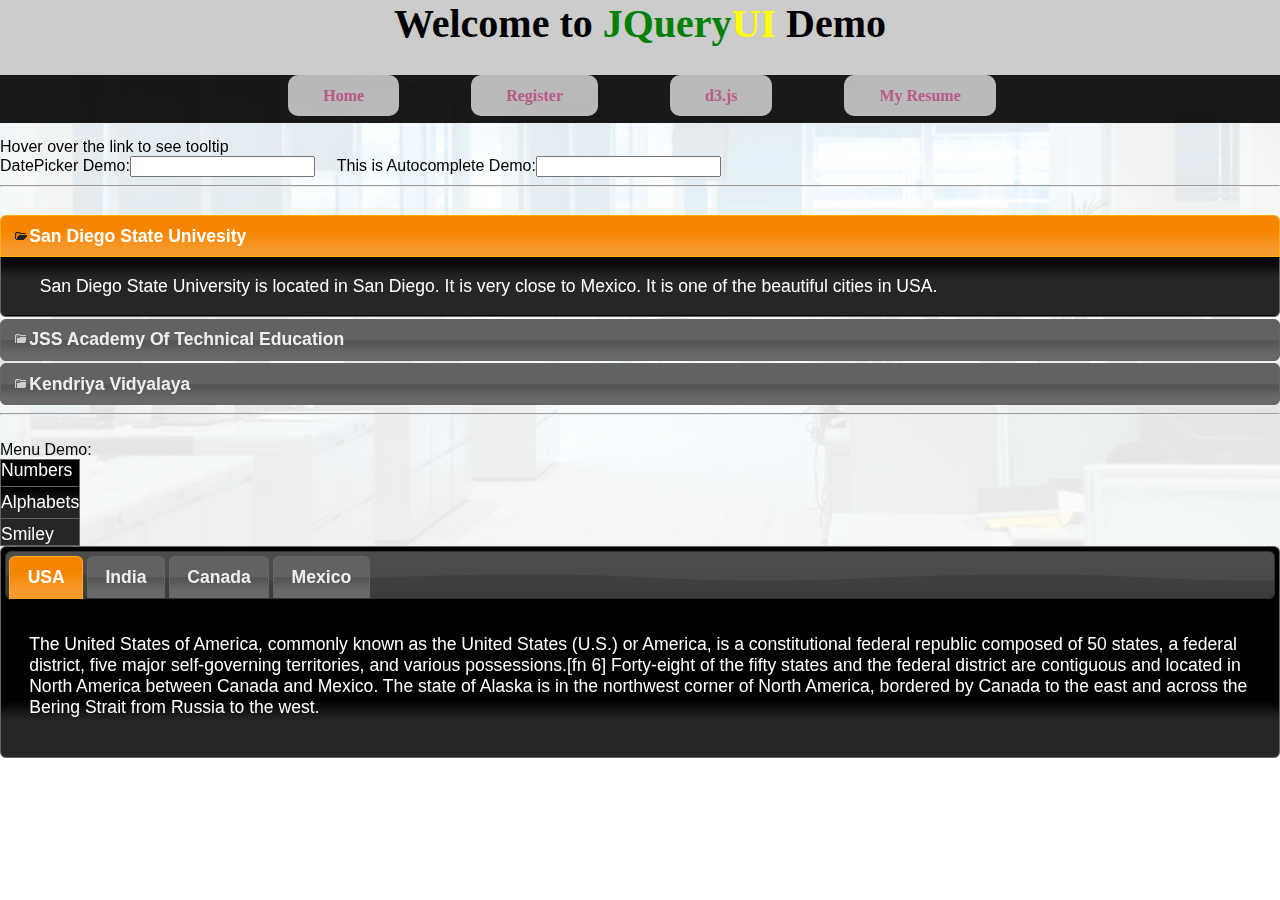
<file: index.html>
<!DOCTYPE html>
<html>

<head>
<title>Sushanth's Website</title>
<link rel="stylesheet" type="text/css" href="p1.css">
<script src="https://ajax.googleapis.com/ajax/libs/jquery/3.1.0/jquery.min.js"></script> 

<script type = "text/javascript" src = "jquery-ui/jquery-ui.js"></script> 
<script type = "text/javascript" src = "p1.js"></script> 


<link rel="stylesheet" type="text/css" href="jquery-ui/jquery-ui.css">
<link rel="stylesheet" type="text/css" href="jquery-ui/jquery-ui.structure.css">
<link rel="stylesheet" type="text/css" href="jquery-ui/jquery-ui.theme.css">


</head>

  
<body>
        <div id="container">

              <div class="header">
				<h1><span style="color:#000">Welcome to </span>JQuery<Span class="direct">UI</span><span style="color:#000"> Demo</span></h1>
      
              </div>
			  <img src="background.jpg">
           
    
              <div id="nav"> 
			  <div id="menu">
			  <table>
			  <th>
			  <td><a href ="index.html" class= "mainmenu" title = "JqueryUI Demo">Home</a></td>
			  <td><a href ="apply.html" class= "mainmenu" title = "Registration form">Register</a></td>
			  <td><a href ="d3.html" class= "mainmenu" title = "d3 Demo">d3.js</a></td>
			  <td><a href ="sushanth.html" class= "mainmenu" title = "Developer of this page">My&nbspResume</a></td>
			 
			  </th>
			  </table>
			  </div>
       
           
              </div>          
        

            
              <div class="main">
		
			 
			  <br>
			  Hover over the link to see tooltip<br>
			  DatePicker Demo:<input type="text" id="pickdate">	&nbsp &nbsp
			  This is Autocomplete Demo:<input type="text" id="auto">	
			<hr>			  
			<br>
				
			 <div id="panels">
			<h2>San Diego State Univesity</h2>
 
			<div>
			San Diego State University is located in San Diego. It is very close to Mexico.
			It is one of the beautiful cities in USA.
			</div>
       
			<h2>JSS Academy Of Technical Education</h2>
 
			<div>	
			Undergraduation College present in Bangalore Affiliated to VTU and is top university in 
			Karnataka.
			</div>
 
			<h2>Kendriya Vidyalaya</h2>
 
			<div>
			Pre University School located all over India and it is well known for its central board of Secondary Education system. 
			</div>
			</div>	
			<hr>
			<br>
			Menu Demo:<br>
				<div id="vermen">
			
			 <ul id="verticalMenu">
                <li>Numbers
                  <ul>
                    <li><a href="">1</a></li>
                    <li><a href="">2</a></li>
                    <li><a href="">3</a></li>
                  </ul>
                 </li>
                 <li>-</li>
                 <li>Alphabets
                  <ul>
                    <li><a href="">A</a></li>
                    <li><a href="">B</a></li>
                    <li><a href="">C</a></li>
                  </ul>
                 </li>
				 <li>-</li>
                 <li>Smiley
                  <ul>
                    <li><a href="">:)</a></li>
                    <li><a href="">:(</a></li>
                    <li><a href="">:\</a></li>
                  </ul>
                 </li>
                  </ul>
				  </div>
				  
				  <div id = "tabcontainer">
         <ul>
            <li><a href = "#usa">USA</a></li>
            <li><a href = "#india">India</a></li>
            <li><a href = "#canada">Canada</a></li>
            <li><a href = "#mexico">Mexico</a></li>
         </ul>
           
         <div id = "usa">
            <p>The United States of America, commonly known as the United States (U.S.)
			or America, is a constitutional federal republic composed of 50 states, a federal district, five major self-governing territories, and various possessions.[fn 6] Forty-eight of the fifty states and the federal district are contiguous and located in North America between Canada and Mexico. The state of Alaska is in
			the northwest corner of North America, bordered by Canada to the east and across the Bering Strait 
			from Russia to the west. </p>
         </div>
           
         <div id = "india">
            <p>India, officially the Republic of India,[e] is a country in South Asia.
			It is the seventh-largest country by area, the second-most populous country (with over 1.2 billion people), and the most populous democracy in the world. It is bounded by the Indian Ocean on the south, the Arabian Sea on the southwest, and the Bay of Bengal on the southeast. It shares land borders with Pakistan to the west;[f] China, Nepal, 
			and Bhutan to the northeast; and Myanmar (Burma) and Bangladesh to the east. </p>
         </div>
           
         <div id = "canada">
            <p> Canada is a country in the northern part of North America.
			Its ten provinces and three territories extend from the Atlantic to the Pacific and northward into 
			the Arctic Ocean, covering 9.98 million square kilometres (3.85 million square miles), making it the world's 
			second-largest country by total area and the fourth-largest country by land area. Canada's border with the United States 
			is the world's longest binational land border. The majority of the country has a cold or severely cold winter climate, but southerly areas are warm in summer. Canada is sparsely populated, the majority of its land territory being dominated by forest and tundra and the Rocky Mountains.. </p>
         </div>
         
          <div id = "mexico">
            <p> Mexico (Spanish: México, pronounced: [ˈme.xi.ko] officially the United 
			Mexican States (Spanish: Estados Unidos Mexicanos, About this sound listen (help·info)),
			[10][11][12][13] is a federal republic in the southern portion of North America. It is 
			bordered to the north by the United States; to the south and west by the Pacific Ocean; 
			to the southeast by Guatemala, Belize, and the Caribbean Sea; and to the east by the Gulf of
			Mexico.[14] Covering almost two million square kilometers (over 760,000 sq mi),[13] Mexico is 
			the sixth largest country in the Americas by total area and the 13th largest independent nation in the world. </p>
         </div>
 
              </div>

			  


              </div> 
       

          </div>

   
     
</body>
</html>
</file>
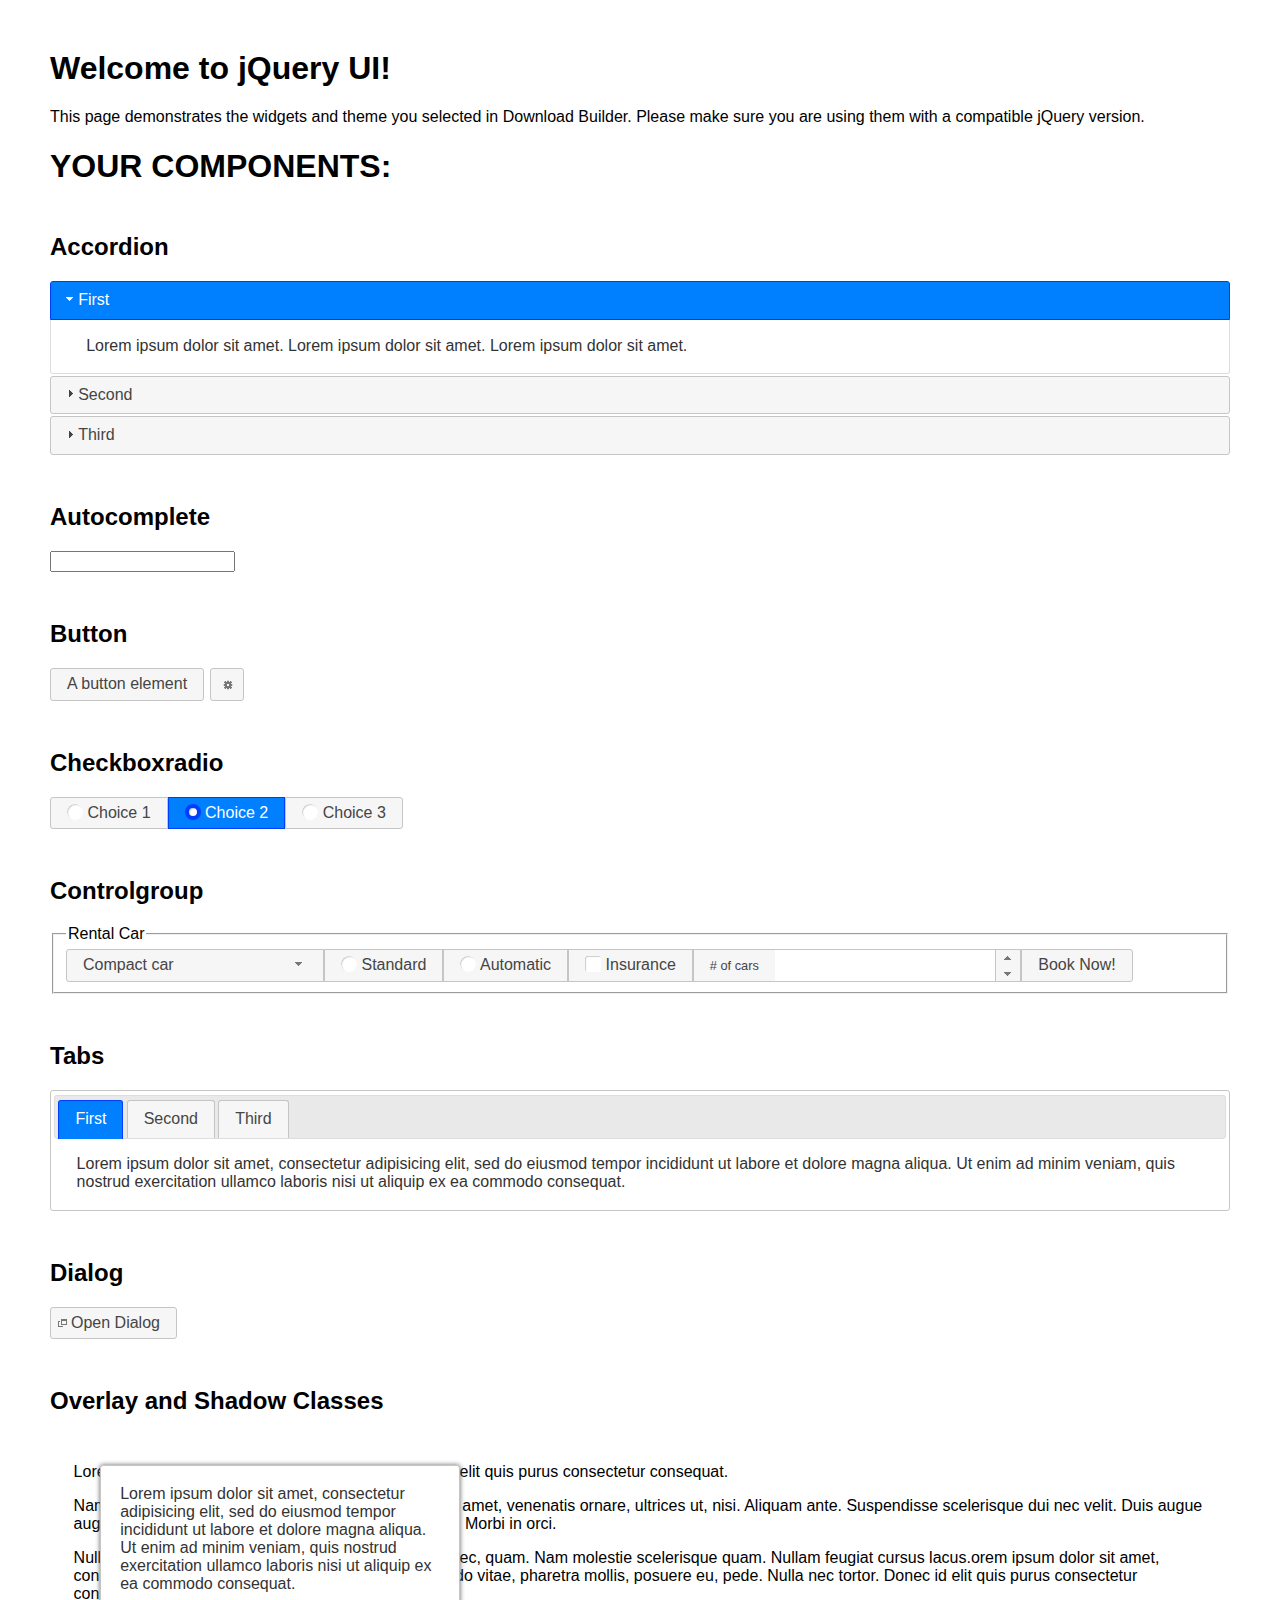
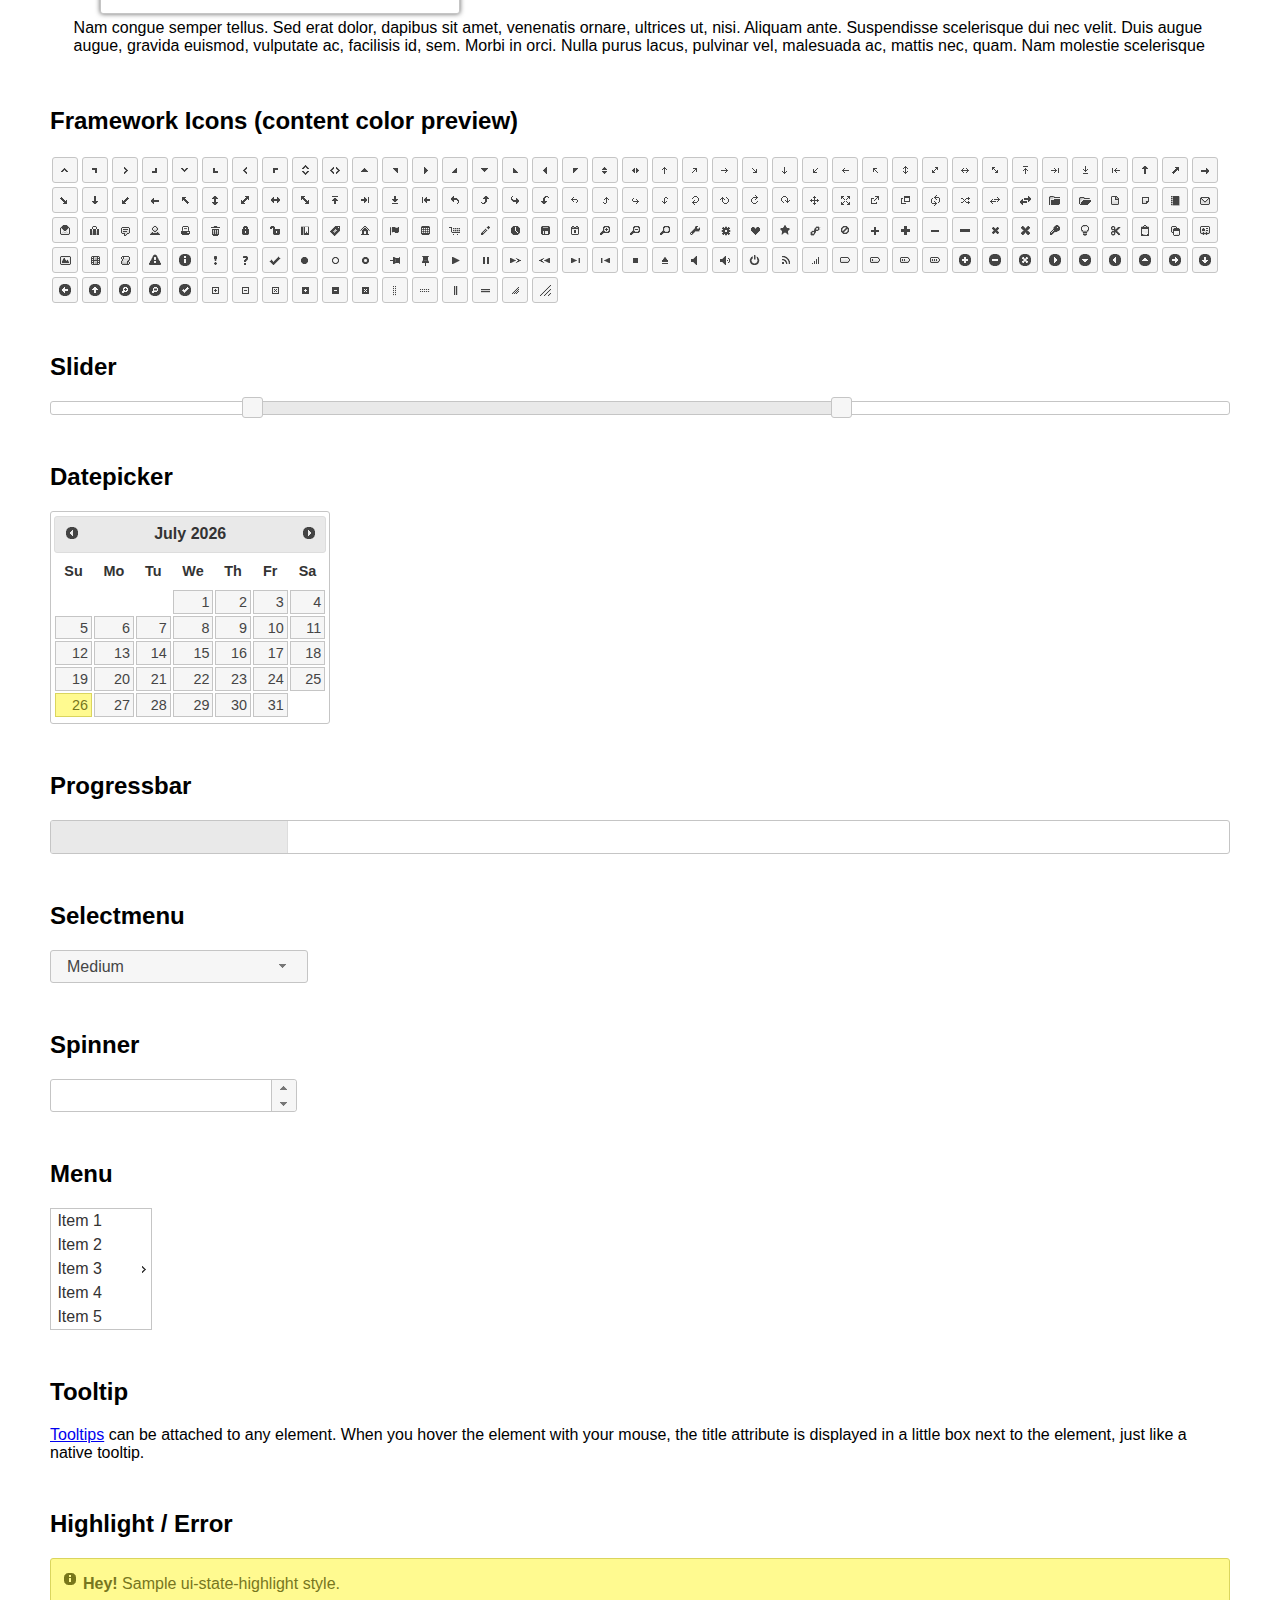
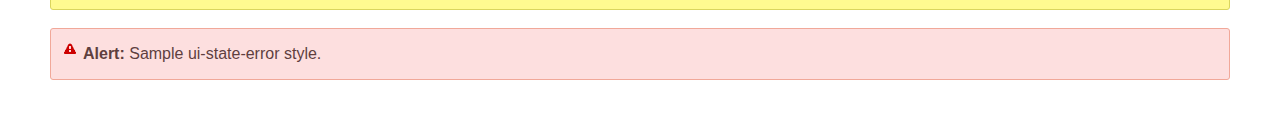
<file: jquery-ui -default/index.html>
<!doctype html>
<html lang="us">
<head>
	<meta charset="utf-8">
	<title>jQuery UI Example Page</title>
	<link href="jquery-ui.css" rel="stylesheet">
	<style>
	body{
		font-family: "Trebuchet MS", sans-serif;
		margin: 50px;
	}
	.demoHeaders {
		margin-top: 2em;
	}
	#dialog-link {
		padding: .4em 1em .4em 20px;
		text-decoration: none;
		position: relative;
	}
	#dialog-link span.ui-icon {
		margin: 0 5px 0 0;
		position: absolute;
		left: .2em;
		top: 50%;
		margin-top: -8px;
	}
	#icons {
		margin: 0;
		padding: 0;
	}
	#icons li {
		margin: 2px;
		position: relative;
		padding: 4px 0;
		cursor: pointer;
		float: left;
		list-style: none;
	}
	#icons span.ui-icon {
		float: left;
		margin: 0 4px;
	}
	.fakewindowcontain .ui-widget-overlay {
		position: absolute;
	}
	select {
		width: 200px;
	}
	</style>
</head>
<body>

<h1>Welcome to jQuery UI!</h1>

<div class="ui-widget">
	<p>This page demonstrates the widgets and theme you selected in Download Builder. Please make sure you are using them with a compatible jQuery version.</p>
</div>

<h1>YOUR COMPONENTS:</h1>


<!-- Accordion -->
<h2 class="demoHeaders">Accordion</h2>
<div id="accordion">
	<h3>First</h3>
	<div>Lorem ipsum dolor sit amet. Lorem ipsum dolor sit amet. Lorem ipsum dolor sit amet.</div>
	<h3>Second</h3>
	<div>Phasellus mattis tincidunt nibh.</div>
	<h3>Third</h3>
	<div>Nam dui erat, auctor a, dignissim quis.</div>
</div>



<!-- Autocomplete -->
<h2 class="demoHeaders">Autocomplete</h2>
<div>
	<input id="autocomplete" title="type &quot;a&quot;">
</div>



<!-- Button -->
<h2 class="demoHeaders">Button</h2>
<button id="button">A button element</button>
<button id="button-icon">An icon-only button</button>



<!-- Checkboxradio -->
<h2 class="demoHeaders">Checkboxradio</h2>
<form style="margin-top: 1em;">
	<div id="radioset">
		<input type="radio" id="radio1" name="radio"><label for="radio1">Choice 1</label>
		<input type="radio" id="radio2" name="radio" checked="checked"><label for="radio2">Choice 2</label>
		<input type="radio" id="radio3" name="radio"><label for="radio3">Choice 3</label>
	</div>
</form>



<!-- Controlgroup -->
<h2 class="demoHeaders">Controlgroup</h2>
<fieldset>
	<legend>Rental Car</legend>
	<div id="controlgroup">
		<select id="car-type">
			<option>Compact car</option>
			<option>Midsize car</option>
			<option>Full size car</option>
			<option>SUV</option>
			<option>Luxury</option>
			<option>Truck</option>
			<option>Van</option>
		</select>
		<label for="transmission-standard">Standard</label>
		<input type="radio" name="transmission" id="transmission-standard">
		<label for="transmission-automatic">Automatic</label>
		<input type="radio" name="transmission" id="transmission-automatic">
		<label for="insurance">Insurance</label>
		<input type="checkbox" name="insurance" id="insurance">
		<label for="horizontal-spinner" class="ui-controlgroup-label"># of cars</label>
		<input id="horizontal-spinner" class="ui-spinner-input">
		<button>Book Now!</button>
	</div>
</fieldset>



<!-- Tabs -->
<h2 class="demoHeaders">Tabs</h2>
<div id="tabs">
	<ul>
		<li><a href="#tabs-1">First</a></li>
		<li><a href="#tabs-2">Second</a></li>
		<li><a href="#tabs-3">Third</a></li>
	</ul>
	<div id="tabs-1">Lorem ipsum dolor sit amet, consectetur adipisicing elit, sed do eiusmod tempor incididunt ut labore et dolore magna aliqua. Ut enim ad minim veniam, quis nostrud exercitation ullamco laboris nisi ut aliquip ex ea commodo consequat.</div>
	<div id="tabs-2">Phasellus mattis tincidunt nibh. Cras orci urna, blandit id, pretium vel, aliquet ornare, felis. Maecenas scelerisque sem non nisl. Fusce sed lorem in enim dictum bibendum.</div>
	<div id="tabs-3">Nam dui erat, auctor a, dignissim quis, sollicitudin eu, felis. Pellentesque nisi urna, interdum eget, sagittis et, consequat vestibulum, lacus. Mauris porttitor ullamcorper augue.</div>
</div>



<h2 class="demoHeaders">Dialog</h2>
<p>
	<button id="dialog-link" class="ui-button ui-corner-all ui-widget">
		<span class="ui-icon ui-icon-newwin"></span>Open Dialog
	</button>
</p>

<h2 class="demoHeaders">Overlay and Shadow Classes</h2>
<div style="position: relative; width: 96%; height: 200px; padding:1% 2%; overflow:hidden;" class="fakewindowcontain">
	<p>Lorem ipsum dolor sit amet,  Nulla nec tortor. Donec id elit quis purus consectetur consequat. </p><p>Nam congue semper tellus. Sed erat dolor, dapibus sit amet, venenatis ornare, ultrices ut, nisi. Aliquam ante. Suspendisse scelerisque dui nec velit. Duis augue augue, gravida euismod, vulputate ac, facilisis id, sem. Morbi in orci. </p><p>Nulla purus lacus, pulvinar vel, malesuada ac, mattis nec, quam. Nam molestie scelerisque quam. Nullam feugiat cursus lacus.orem ipsum dolor sit amet, consectetur adipiscing elit. Donec libero risus, commodo vitae, pharetra mollis, posuere eu, pede. Nulla nec tortor. Donec id elit quis purus consectetur consequat. </p><p>Nam congue semper tellus. Sed erat dolor, dapibus sit amet, venenatis ornare, ultrices ut, nisi. Aliquam ante. Suspendisse scelerisque dui nec velit. Duis augue augue, gravida euismod, vulputate ac, facilisis id, sem. Morbi in orci. Nulla purus lacus, pulvinar vel, malesuada ac, mattis nec, quam. Nam molestie scelerisque quam. </p><p>Nullam feugiat cursus lacus.orem ipsum dolor sit amet, consectetur adipiscing elit. Donec libero risus, commodo vitae, pharetra mollis, posuere eu, pede. Nulla nec tortor. Donec id elit quis purus consectetur consequat. Nam congue semper tellus. Sed erat dolor, dapibus sit amet, venenatis ornare, ultrices ut, nisi. Aliquam ante. </p><p>Suspendisse scelerisque dui nec velit. Duis augue augue, gravida euismod, vulputate ac, facilisis id, sem. Morbi in orci. Nulla purus lacus, pulvinar vel, malesuada ac, mattis nec, quam. Nam molestie scelerisque quam. Nullam feugiat cursus lacus.orem ipsum dolor sit amet, consectetur adipiscing elit. Donec libero risus, commodo vitae, pharetra mollis, posuere eu, pede. Nulla nec tortor. Donec id elit quis purus consectetur consequat. Nam congue semper tellus. Sed erat dolor, dapibus sit amet, venenatis ornare, ultrices ut, nisi. </p>

	<!-- ui-dialog -->
	<div class="ui-widget-overlay ui-front"></div>
	<div style="position: absolute; width: 320px; left: 50px; top: 30px; padding: 1.2em" class="ui-widget ui-front ui-widget-content ui-corner-all ui-widget-shadow">
		Lorem ipsum dolor sit amet, consectetur adipisicing elit, sed do eiusmod tempor incididunt ut labore et dolore magna aliqua. Ut enim ad minim veniam, quis nostrud exercitation ullamco laboris nisi ut aliquip ex ea commodo consequat.
	</div>

</div>

<!-- ui-dialog -->
<div id="dialog" title="Dialog Title">
	<p>Lorem ipsum dolor sit amet, consectetur adipisicing elit, sed do eiusmod tempor incididunt ut labore et dolore magna aliqua. Ut enim ad minim veniam, quis nostrud exercitation ullamco laboris nisi ut aliquip ex ea commodo consequat.</p>
</div>



<h2 class="demoHeaders">Framework Icons (content color preview)</h2>
<ul id="icons" class="ui-widget ui-helper-clearfix">
	<li class="ui-state-default ui-corner-all" title=".ui-icon-caret-1-n"><span class="ui-icon ui-icon-caret-1-n"></span></li>
	<li class="ui-state-default ui-corner-all" title=".ui-icon-caret-1-ne"><span class="ui-icon ui-icon-caret-1-ne"></span></li>
	<li class="ui-state-default ui-corner-all" title=".ui-icon-caret-1-e"><span class="ui-icon ui-icon-caret-1-e"></span></li>
	<li class="ui-state-default ui-corner-all" title=".ui-icon-caret-1-se"><span class="ui-icon ui-icon-caret-1-se"></span></li>
	<li class="ui-state-default ui-corner-all" title=".ui-icon-caret-1-s"><span class="ui-icon ui-icon-caret-1-s"></span></li>
	<li class="ui-state-default ui-corner-all" title=".ui-icon-caret-1-sw"><span class="ui-icon ui-icon-caret-1-sw"></span></li>
	<li class="ui-state-default ui-corner-all" title=".ui-icon-caret-1-w"><span class="ui-icon ui-icon-caret-1-w"></span></li>
	<li class="ui-state-default ui-corner-all" title=".ui-icon-caret-1-nw"><span class="ui-icon ui-icon-caret-1-nw"></span></li>
	<li class="ui-state-default ui-corner-all" title=".ui-icon-caret-2-n-s"><span class="ui-icon ui-icon-caret-2-n-s"></span></li>
	<li class="ui-state-default ui-corner-all" title=".ui-icon-caret-2-e-w"><span class="ui-icon ui-icon-caret-2-e-w"></span></li>
	<li class="ui-state-default ui-corner-all" title=".ui-icon-triangle-1-n"><span class="ui-icon ui-icon-triangle-1-n"></span></li>
	<li class="ui-state-default ui-corner-all" title=".ui-icon-triangle-1-ne"><span class="ui-icon ui-icon-triangle-1-ne"></span></li>
	<li class="ui-state-default ui-corner-all" title=".ui-icon-triangle-1-e"><span class="ui-icon ui-icon-triangle-1-e"></span></li>
	<li class="ui-state-default ui-corner-all" title=".ui-icon-triangle-1-se"><span class="ui-icon ui-icon-triangle-1-se"></span></li>
	<li class="ui-state-default ui-corner-all" title=".ui-icon-triangle-1-s"><span class="ui-icon ui-icon-triangle-1-s"></span></li>
	<li class="ui-state-default ui-corner-all" title=".ui-icon-triangle-1-sw"><span class="ui-icon ui-icon-triangle-1-sw"></span></li>
	<li class="ui-state-default ui-corner-all" title=".ui-icon-triangle-1-w"><span class="ui-icon ui-icon-triangle-1-w"></span></li>
	<li class="ui-state-default ui-corner-all" title=".ui-icon-triangle-1-nw"><span class="ui-icon ui-icon-triangle-1-nw"></span></li>
	<li class="ui-state-default ui-corner-all" title=".ui-icon-triangle-2-n-s"><span class="ui-icon ui-icon-triangle-2-n-s"></span></li>
	<li class="ui-state-default ui-corner-all" title=".ui-icon-triangle-2-e-w"><span class="ui-icon ui-icon-triangle-2-e-w"></span></li>
	<li class="ui-state-default ui-corner-all" title=".ui-icon-arrow-1-n"><span class="ui-icon ui-icon-arrow-1-n"></span></li>
	<li class="ui-state-default ui-corner-all" title=".ui-icon-arrow-1-ne"><span class="ui-icon ui-icon-arrow-1-ne"></span></li>
	<li class="ui-state-default ui-corner-all" title=".ui-icon-arrow-1-e"><span class="ui-icon ui-icon-arrow-1-e"></span></li>
	<li class="ui-state-default ui-corner-all" title=".ui-icon-arrow-1-se"><span class="ui-icon ui-icon-arrow-1-se"></span></li>
	<li class="ui-state-default ui-corner-all" title=".ui-icon-arrow-1-s"><span class="ui-icon ui-icon-arrow-1-s"></span></li>
	<li class="ui-state-default ui-corner-all" title=".ui-icon-arrow-1-sw"><span class="ui-icon ui-icon-arrow-1-sw"></span></li>
	<li class="ui-state-default ui-corner-all" title=".ui-icon-arrow-1-w"><span class="ui-icon ui-icon-arrow-1-w"></span></li>
	<li class="ui-state-default ui-corner-all" title=".ui-icon-arrow-1-nw"><span class="ui-icon ui-icon-arrow-1-nw"></span></li>
	<li class="ui-state-default ui-corner-all" title=".ui-icon-arrow-2-n-s"><span class="ui-icon ui-icon-arrow-2-n-s"></span></li>
	<li class="ui-state-default ui-corner-all" title=".ui-icon-arrow-2-ne-sw"><span class="ui-icon ui-icon-arrow-2-ne-sw"></span></li>
	<li class="ui-state-default ui-corner-all" title=".ui-icon-arrow-2-e-w"><span class="ui-icon ui-icon-arrow-2-e-w"></span></li>
	<li class="ui-state-default ui-corner-all" title=".ui-icon-arrow-2-se-nw"><span class="ui-icon ui-icon-arrow-2-se-nw"></span></li>
	<li class="ui-state-default ui-corner-all" title=".ui-icon-arrowstop-1-n"><span class="ui-icon ui-icon-arrowstop-1-n"></span></li>
	<li class="ui-state-default ui-corner-all" title=".ui-icon-arrowstop-1-e"><span class="ui-icon ui-icon-arrowstop-1-e"></span></li>
	<li class="ui-state-default ui-corner-all" title=".ui-icon-arrowstop-1-s"><span class="ui-icon ui-icon-arrowstop-1-s"></span></li>
	<li class="ui-state-default ui-corner-all" title=".ui-icon-arrowstop-1-w"><span class="ui-icon ui-icon-arrowstop-1-w"></span></li>
	<li class="ui-state-default ui-corner-all" title=".ui-icon-arrowthick-1-n"><span class="ui-icon ui-icon-arrowthick-1-n"></span></li>
	<li class="ui-state-default ui-corner-all" title=".ui-icon-arrowthick-1-ne"><span class="ui-icon ui-icon-arrowthick-1-ne"></span></li>
	<li class="ui-state-default ui-corner-all" title=".ui-icon-arrowthick-1-e"><span class="ui-icon ui-icon-arrowthick-1-e"></span></li>
	<li class="ui-state-default ui-corner-all" title=".ui-icon-arrowthick-1-se"><span class="ui-icon ui-icon-arrowthick-1-se"></span></li>
	<li class="ui-state-default ui-corner-all" title=".ui-icon-arrowthick-1-s"><span class="ui-icon ui-icon-arrowthick-1-s"></span></li>
	<li class="ui-state-default ui-corner-all" title=".ui-icon-arrowthick-1-sw"><span class="ui-icon ui-icon-arrowthick-1-sw"></span></li>
	<li class="ui-state-default ui-corner-all" title=".ui-icon-arrowthick-1-w"><span class="ui-icon ui-icon-arrowthick-1-w"></span></li>
	<li class="ui-state-default ui-corner-all" title=".ui-icon-arrowthick-1-nw"><span class="ui-icon ui-icon-arrowthick-1-nw"></span></li>
	<li class="ui-state-default ui-corner-all" title=".ui-icon-arrowthick-2-n-s"><span class="ui-icon ui-icon-arrowthick-2-n-s"></span></li>
	<li class="ui-state-default ui-corner-all" title=".ui-icon-arrowthick-2-ne-sw"><span class="ui-icon ui-icon-arrowthick-2-ne-sw"></span></li>
	<li class="ui-state-default ui-corner-all" title=".ui-icon-arrowthick-2-e-w"><span class="ui-icon ui-icon-arrowthick-2-e-w"></span></li>
	<li class="ui-state-default ui-corner-all" title=".ui-icon-arrowthick-2-se-nw"><span class="ui-icon ui-icon-arrowthick-2-se-nw"></span></li>
	<li class="ui-state-default ui-corner-all" title=".ui-icon-arrowthickstop-1-n"><span class="ui-icon ui-icon-arrowthickstop-1-n"></span></li>
	<li class="ui-state-default ui-corner-all" title=".ui-icon-arrowthickstop-1-e"><span class="ui-icon ui-icon-arrowthickstop-1-e"></span></li>
	<li class="ui-state-default ui-corner-all" title=".ui-icon-arrowthickstop-1-s"><span class="ui-icon ui-icon-arrowthickstop-1-s"></span></li>
	<li class="ui-state-default ui-corner-all" title=".ui-icon-arrowthickstop-1-w"><span class="ui-icon ui-icon-arrowthickstop-1-w"></span></li>
	<li class="ui-state-default ui-corner-all" title=".ui-icon-arrowreturnthick-1-w"><span class="ui-icon ui-icon-arrowreturnthick-1-w"></span></li>
	<li class="ui-state-default ui-corner-all" title=".ui-icon-arrowreturnthick-1-n"><span class="ui-icon ui-icon-arrowreturnthick-1-n"></span></li>
	<li class="ui-state-default ui-corner-all" title=".ui-icon-arrowreturnthick-1-e"><span class="ui-icon ui-icon-arrowreturnthick-1-e"></span></li>
	<li class="ui-state-default ui-corner-all" title=".ui-icon-arrowreturnthick-1-s"><span class="ui-icon ui-icon-arrowreturnthick-1-s"></span></li>
	<li class="ui-state-default ui-corner-all" title=".ui-icon-arrowreturn-1-w"><span class="ui-icon ui-icon-arrowreturn-1-w"></span></li>
	<li class="ui-state-default ui-corner-all" title=".ui-icon-arrowreturn-1-n"><span class="ui-icon ui-icon-arrowreturn-1-n"></span></li>
	<li class="ui-state-default ui-corner-all" title=".ui-icon-arrowreturn-1-e"><span class="ui-icon ui-icon-arrowreturn-1-e"></span></li>
	<li class="ui-state-default ui-corner-all" title=".ui-icon-arrowreturn-1-s"><span class="ui-icon ui-icon-arrowreturn-1-s"></span></li>
	<li class="ui-state-default ui-corner-all" title=".ui-icon-arrowrefresh-1-w"><span class="ui-icon ui-icon-arrowrefresh-1-w"></span></li>
	<li class="ui-state-default ui-corner-all" title=".ui-icon-arrowrefresh-1-n"><span class="ui-icon ui-icon-arrowrefresh-1-n"></span></li>
	<li class="ui-state-default ui-corner-all" title=".ui-icon-arrowrefresh-1-e"><span class="ui-icon ui-icon-arrowrefresh-1-e"></span></li>
	<li class="ui-state-default ui-corner-all" title=".ui-icon-arrowrefresh-1-s"><span class="ui-icon ui-icon-arrowrefresh-1-s"></span></li>
	<li class="ui-state-default ui-corner-all" title=".ui-icon-arrow-4"><span class="ui-icon ui-icon-arrow-4"></span></li>
	<li class="ui-state-default ui-corner-all" title=".ui-icon-arrow-4-diag"><span class="ui-icon ui-icon-arrow-4-diag"></span></li>
	<li class="ui-state-default ui-corner-all" title=".ui-icon-extlink"><span class="ui-icon ui-icon-extlink"></span></li>
	<li class="ui-state-default ui-corner-all" title=".ui-icon-newwin"><span class="ui-icon ui-icon-newwin"></span></li>
	<li class="ui-state-default ui-corner-all" title=".ui-icon-refresh"><span class="ui-icon ui-icon-refresh"></span></li>
	<li class="ui-state-default ui-corner-all" title=".ui-icon-shuffle"><span class="ui-icon ui-icon-shuffle"></span></li>
	<li class="ui-state-default ui-corner-all" title=".ui-icon-transfer-e-w"><span class="ui-icon ui-icon-transfer-e-w"></span></li>
	<li class="ui-state-default ui-corner-all" title=".ui-icon-transferthick-e-w"><span class="ui-icon ui-icon-transferthick-e-w"></span></li>
	<li class="ui-state-default ui-corner-all" title=".ui-icon-folder-collapsed"><span class="ui-icon ui-icon-folder-collapsed"></span></li>
	<li class="ui-state-default ui-corner-all" title=".ui-icon-folder-open"><span class="ui-icon ui-icon-folder-open"></span></li>
	<li class="ui-state-default ui-corner-all" title=".ui-icon-document"><span class="ui-icon ui-icon-document"></span></li>
	<li class="ui-state-default ui-corner-all" title=".ui-icon-document-b"><span class="ui-icon ui-icon-document-b"></span></li>
	<li class="ui-state-default ui-corner-all" title=".ui-icon-note"><span class="ui-icon ui-icon-note"></span></li>
	<li class="ui-state-default ui-corner-all" title=".ui-icon-mail-closed"><span class="ui-icon ui-icon-mail-closed"></span></li>
	<li class="ui-state-default ui-corner-all" title=".ui-icon-mail-open"><span class="ui-icon ui-icon-mail-open"></span></li>
	<li class="ui-state-default ui-corner-all" title=".ui-icon-suitcase"><span class="ui-icon ui-icon-suitcase"></span></li>
	<li class="ui-state-default ui-corner-all" title=".ui-icon-comment"><span class="ui-icon ui-icon-comment"></span></li>
	<li class="ui-state-default ui-corner-all" title=".ui-icon-person"><span class="ui-icon ui-icon-person"></span></li>
	<li class="ui-state-default ui-corner-all" title=".ui-icon-print"><span class="ui-icon ui-icon-print"></span></li>
	<li class="ui-state-default ui-corner-all" title=".ui-icon-trash"><span class="ui-icon ui-icon-trash"></span></li>
	<li class="ui-state-default ui-corner-all" title=".ui-icon-locked"><span class="ui-icon ui-icon-locked"></span></li>
	<li class="ui-state-default ui-corner-all" title=".ui-icon-unlocked"><span class="ui-icon ui-icon-unlocked"></span></li>
	<li class="ui-state-default ui-corner-all" title=".ui-icon-bookmark"><span class="ui-icon ui-icon-bookmark"></span></li>
	<li class="ui-state-default ui-corner-all" title=".ui-icon-tag"><span class="ui-icon ui-icon-tag"></span></li>
	<li class="ui-state-default ui-corner-all" title=".ui-icon-home"><span class="ui-icon ui-icon-home"></span></li>
	<li class="ui-state-default ui-corner-all" title=".ui-icon-flag"><span class="ui-icon ui-icon-flag"></span></li>
	<li class="ui-state-default ui-corner-all" title=".ui-icon-calculator"><span class="ui-icon ui-icon-calculator"></span></li>
	<li class="ui-state-default ui-corner-all" title=".ui-icon-cart"><span class="ui-icon ui-icon-cart"></span></li>
	<li class="ui-state-default ui-corner-all" title=".ui-icon-pencil"><span class="ui-icon ui-icon-pencil"></span></li>
	<li class="ui-state-default ui-corner-all" title=".ui-icon-clock"><span class="ui-icon ui-icon-clock"></span></li>
	<li class="ui-state-default ui-corner-all" title=".ui-icon-disk"><span class="ui-icon ui-icon-disk"></span></li>
	<li class="ui-state-default ui-corner-all" title=".ui-icon-calendar"><span class="ui-icon ui-icon-calendar"></span></li>
	<li class="ui-state-default ui-corner-all" title=".ui-icon-zoomin"><span class="ui-icon ui-icon-zoomin"></span></li>
	<li class="ui-state-default ui-corner-all" title=".ui-icon-zoomout"><span class="ui-icon ui-icon-zoomout"></span></li>
	<li class="ui-state-default ui-corner-all" title=".ui-icon-search"><span class="ui-icon ui-icon-search"></span></li>
	<li class="ui-state-default ui-corner-all" title=".ui-icon-wrench"><span class="ui-icon ui-icon-wrench"></span></li>
	<li class="ui-state-default ui-corner-all" title=".ui-icon-gear"><span class="ui-icon ui-icon-gear"></span></li>
	<li class="ui-state-default ui-corner-all" title=".ui-icon-heart"><span class="ui-icon ui-icon-heart"></span></li>
	<li class="ui-state-default ui-corner-all" title=".ui-icon-star"><span class="ui-icon ui-icon-star"></span></li>
	<li class="ui-state-default ui-corner-all" title=".ui-icon-link"><span class="ui-icon ui-icon-link"></span></li>
	<li class="ui-state-default ui-corner-all" title=".ui-icon-cancel"><span class="ui-icon ui-icon-cancel"></span></li>
	<li class="ui-state-default ui-corner-all" title=".ui-icon-plus"><span class="ui-icon ui-icon-plus"></span></li>
	<li class="ui-state-default ui-corner-all" title=".ui-icon-plusthick"><span class="ui-icon ui-icon-plusthick"></span></li>
	<li class="ui-state-default ui-corner-all" title=".ui-icon-minus"><span class="ui-icon ui-icon-minus"></span></li>
	<li class="ui-state-default ui-corner-all" title=".ui-icon-minusthick"><span class="ui-icon ui-icon-minusthick"></span></li>
	<li class="ui-state-default ui-corner-all" title=".ui-icon-close"><span class="ui-icon ui-icon-close"></span></li>
	<li class="ui-state-default ui-corner-all" title=".ui-icon-closethick"><span class="ui-icon ui-icon-closethick"></span></li>
	<li class="ui-state-default ui-corner-all" title=".ui-icon-key"><span class="ui-icon ui-icon-key"></span></li>
	<li class="ui-state-default ui-corner-all" title=".ui-icon-lightbulb"><span class="ui-icon ui-icon-lightbulb"></span></li>
	<li class="ui-state-default ui-corner-all" title=".ui-icon-scissors"><span class="ui-icon ui-icon-scissors"></span></li>
	<li class="ui-state-default ui-corner-all" title=".ui-icon-clipboard"><span class="ui-icon ui-icon-clipboard"></span></li>
	<li class="ui-state-default ui-corner-all" title=".ui-icon-copy"><span class="ui-icon ui-icon-copy"></span></li>
	<li class="ui-state-default ui-corner-all" title=".ui-icon-contact"><span class="ui-icon ui-icon-contact"></span></li>
	<li class="ui-state-default ui-corner-all" title=".ui-icon-image"><span class="ui-icon ui-icon-image"></span></li>
	<li class="ui-state-default ui-corner-all" title=".ui-icon-video"><span class="ui-icon ui-icon-video"></span></li>
	<li class="ui-state-default ui-corner-all" title=".ui-icon-script"><span class="ui-icon ui-icon-script"></span></li>
	<li class="ui-state-default ui-corner-all" title=".ui-icon-alert"><span class="ui-icon ui-icon-alert"></span></li>
	<li class="ui-state-default ui-corner-all" title=".ui-icon-info"><span class="ui-icon ui-icon-info"></span></li>
	<li class="ui-state-default ui-corner-all" title=".ui-icon-notice"><span class="ui-icon ui-icon-notice"></span></li>
	<li class="ui-state-default ui-corner-all" title=".ui-icon-help"><span class="ui-icon ui-icon-help"></span></li>
	<li class="ui-state-default ui-corner-all" title=".ui-icon-check"><span class="ui-icon ui-icon-check"></span></li>
	<li class="ui-state-default ui-corner-all" title=".ui-icon-bullet"><span class="ui-icon ui-icon-bullet"></span></li>
	<li class="ui-state-default ui-corner-all" title=".ui-icon-radio-off"><span class="ui-icon ui-icon-radio-off"></span></li>
	<li class="ui-state-default ui-corner-all" title=".ui-icon-radio-on"><span class="ui-icon ui-icon-radio-on"></span></li>
	<li class="ui-state-default ui-corner-all" title=".ui-icon-pin-w"><span class="ui-icon ui-icon-pin-w"></span></li>
	<li class="ui-state-default ui-corner-all" title=".ui-icon-pin-s"><span class="ui-icon ui-icon-pin-s"></span></li>
	<li class="ui-state-default ui-corner-all" title=".ui-icon-play"><span class="ui-icon ui-icon-play"></span></li>
	<li class="ui-state-default ui-corner-all" title=".ui-icon-pause"><span class="ui-icon ui-icon-pause"></span></li>
	<li class="ui-state-default ui-corner-all" title=".ui-icon-seek-next"><span class="ui-icon ui-icon-seek-next"></span></li>
	<li class="ui-state-default ui-corner-all" title=".ui-icon-seek-prev"><span class="ui-icon ui-icon-seek-prev"></span></li>
	<li class="ui-state-default ui-corner-all" title=".ui-icon-seek-end"><span class="ui-icon ui-icon-seek-end"></span></li>
	<li class="ui-state-default ui-corner-all" title=".ui-icon-seek-first"><span class="ui-icon ui-icon-seek-first"></span></li>
	<li class="ui-state-default ui-corner-all" title=".ui-icon-stop"><span class="ui-icon ui-icon-stop"></span></li>
	<li class="ui-state-default ui-corner-all" title=".ui-icon-eject"><span class="ui-icon ui-icon-eject"></span></li>
	<li class="ui-state-default ui-corner-all" title=".ui-icon-volume-off"><span class="ui-icon ui-icon-volume-off"></span></li>
	<li class="ui-state-default ui-corner-all" title=".ui-icon-volume-on"><span class="ui-icon ui-icon-volume-on"></span></li>
	<li class="ui-state-default ui-corner-all" title=".ui-icon-power"><span class="ui-icon ui-icon-power"></span></li>
	<li class="ui-state-default ui-corner-all" title=".ui-icon-signal-diag"><span class="ui-icon ui-icon-signal-diag"></span></li>
	<li class="ui-state-default ui-corner-all" title=".ui-icon-signal"><span class="ui-icon ui-icon-signal"></span></li>
	<li class="ui-state-default ui-corner-all" title=".ui-icon-battery-0"><span class="ui-icon ui-icon-battery-0"></span></li>
	<li class="ui-state-default ui-corner-all" title=".ui-icon-battery-1"><span class="ui-icon ui-icon-battery-1"></span></li>
	<li class="ui-state-default ui-corner-all" title=".ui-icon-battery-2"><span class="ui-icon ui-icon-battery-2"></span></li>
	<li class="ui-state-default ui-corner-all" title=".ui-icon-battery-3"><span class="ui-icon ui-icon-battery-3"></span></li>
	<li class="ui-state-default ui-corner-all" title=".ui-icon-circle-plus"><span class="ui-icon ui-icon-circle-plus"></span></li>
	<li class="ui-state-default ui-corner-all" title=".ui-icon-circle-minus"><span class="ui-icon ui-icon-circle-minus"></span></li>
	<li class="ui-state-default ui-corner-all" title=".ui-icon-circle-close"><span class="ui-icon ui-icon-circle-close"></span></li>
	<li class="ui-state-default ui-corner-all" title=".ui-icon-circle-triangle-e"><span class="ui-icon ui-icon-circle-triangle-e"></span></li>
	<li class="ui-state-default ui-corner-all" title=".ui-icon-circle-triangle-s"><span class="ui-icon ui-icon-circle-triangle-s"></span></li>
	<li class="ui-state-default ui-corner-all" title=".ui-icon-circle-triangle-w"><span class="ui-icon ui-icon-circle-triangle-w"></span></li>
	<li class="ui-state-default ui-corner-all" title=".ui-icon-circle-triangle-n"><span class="ui-icon ui-icon-circle-triangle-n"></span></li>
	<li class="ui-state-default ui-corner-all" title=".ui-icon-circle-arrow-e"><span class="ui-icon ui-icon-circle-arrow-e"></span></li>
	<li class="ui-state-default ui-corner-all" title=".ui-icon-circle-arrow-s"><span class="ui-icon ui-icon-circle-arrow-s"></span></li>
	<li class="ui-state-default ui-corner-all" title=".ui-icon-circle-arrow-w"><span class="ui-icon ui-icon-circle-arrow-w"></span></li>
	<li class="ui-state-default ui-corner-all" title=".ui-icon-circle-arrow-n"><span class="ui-icon ui-icon-circle-arrow-n"></span></li>
	<li class="ui-state-default ui-corner-all" title=".ui-icon-circle-zoomin"><span class="ui-icon ui-icon-circle-zoomin"></span></li>
	<li class="ui-state-default ui-corner-all" title=".ui-icon-circle-zoomout"><span class="ui-icon ui-icon-circle-zoomout"></span></li>
	<li class="ui-state-default ui-corner-all" title=".ui-icon-circle-check"><span class="ui-icon ui-icon-circle-check"></span></li>
	<li class="ui-state-default ui-corner-all" title=".ui-icon-circlesmall-plus"><span class="ui-icon ui-icon-circlesmall-plus"></span></li>
	<li class="ui-state-default ui-corner-all" title=".ui-icon-circlesmall-minus"><span class="ui-icon ui-icon-circlesmall-minus"></span></li>
	<li class="ui-state-default ui-corner-all" title=".ui-icon-circlesmall-close"><span class="ui-icon ui-icon-circlesmall-close"></span></li>
	<li class="ui-state-default ui-corner-all" title=".ui-icon-squaresmall-plus"><span class="ui-icon ui-icon-squaresmall-plus"></span></li>
	<li class="ui-state-default ui-corner-all" title=".ui-icon-squaresmall-minus"><span class="ui-icon ui-icon-squaresmall-minus"></span></li>
	<li class="ui-state-default ui-corner-all" title=".ui-icon-squaresmall-close"><span class="ui-icon ui-icon-squaresmall-close"></span></li>
	<li class="ui-state-default ui-corner-all" title=".ui-icon-grip-dotted-vertical"><span class="ui-icon ui-icon-grip-dotted-vertical"></span></li>
	<li class="ui-state-default ui-corner-all" title=".ui-icon-grip-dotted-horizontal"><span class="ui-icon ui-icon-grip-dotted-horizontal"></span></li>
	<li class="ui-state-default ui-corner-all" title=".ui-icon-grip-solid-vertical"><span class="ui-icon ui-icon-grip-solid-vertical"></span></li>
	<li class="ui-state-default ui-corner-all" title=".ui-icon-grip-solid-horizontal"><span class="ui-icon ui-icon-grip-solid-horizontal"></span></li>
	<li class="ui-state-default ui-corner-all" title=".ui-icon-gripsmall-diagonal-se"><span class="ui-icon ui-icon-gripsmall-diagonal-se"></span></li>
	<li class="ui-state-default ui-corner-all" title=".ui-icon-grip-diagonal-se"><span class="ui-icon ui-icon-grip-diagonal-se"></span></li>
</ul>


<!-- Slider -->
<h2 class="demoHeaders">Slider</h2>
<div id="slider"></div>



<!-- Datepicker -->
<h2 class="demoHeaders">Datepicker</h2>
<div id="datepicker"></div>



<!-- Progressbar -->
<h2 class="demoHeaders">Progressbar</h2>
<div id="progressbar"></div>



<!-- Progressbar -->
<h2 class="demoHeaders">Selectmenu</h2>
<select id="selectmenu">
	<option>Slower</option>
	<option>Slow</option>
	<option selected="selected">Medium</option>
	<option>Fast</option>
	<option>Faster</option>
</select>



<!-- Spinner -->
<h2 class="demoHeaders">Spinner</h2>
<input id="spinner">



<!-- Menu -->
<h2 class="demoHeaders">Menu</h2>
<ul style="width:100px;" id="menu">
	<li><div>Item 1</div></li>
	<li><div>Item 2</div></li>
	<li><div>Item 3</div>
		<ul>
			<li><div>Item 3-1</div></li>
			<li><div>Item 3-2</div></li>
			<li><div>Item 3-3</div></li>
			<li><div>Item 3-4</div></li>
			<li><div>Item 3-5</div></li>
		</ul>
	</li>
	<li><div>Item 4</div></li>
	<li><div>Item 5</div></li>
</ul>



<!-- Tooltip -->
<h2 class="demoHeaders">Tooltip</h2>
<p id="tooltip">
	<a href="#" title="That&apos;s what this widget is">Tooltips</a> can be attached to any element. When you hover
the element with your mouse, the title attribute is displayed in a little box next to the element, just like a native tooltip.
</p>


<!-- Highlight / Error -->
<h2 class="demoHeaders">Highlight / Error</h2>
<div class="ui-widget">
	<div class="ui-state-highlight ui-corner-all" style="margin-top: 20px; padding: 0 .7em;">
		<p><span class="ui-icon ui-icon-info" style="float: left; margin-right: .3em;"></span>
		<strong>Hey!</strong> Sample ui-state-highlight style.</p>
	</div>
</div>
<br>
<div class="ui-widget">
	<div class="ui-state-error ui-corner-all" style="padding: 0 .7em;">
		<p><span class="ui-icon ui-icon-alert" style="float: left; margin-right: .3em;"></span>
		<strong>Alert:</strong> Sample ui-state-error style.</p>
	</div>
</div>

<script src="external/jquery/jquery.js"></script>
<script src="jquery-ui.js"></script>
<script>

$( "#accordion" ).accordion();



var availableTags = [
	"ActionScript",
	"AppleScript",
	"Asp",
	"BASIC",
	"C",
	"C++",
	"Clojure",
	"COBOL",
	"ColdFusion",
	"Erlang",
	"Fortran",
	"Groovy",
	"Haskell",
	"Java",
	"JavaScript",
	"Lisp",
	"Perl",
	"PHP",
	"Python",
	"Ruby",
	"Scala",
	"Scheme"
];
$( "#autocomplete" ).autocomplete({
	source: availableTags
});



$( "#button" ).button();
$( "#button-icon" ).button({
	icon: "ui-icon-gear",
	showLabel: false
});



$( "#radioset" ).buttonset();



$( "#controlgroup" ).controlgroup();



$( "#tabs" ).tabs();



$( "#dialog" ).dialog({
	autoOpen: false,
	width: 400,
	buttons: [
		{
			text: "Ok",
			click: function() {
				$( this ).dialog( "close" );
			}
		},
		{
			text: "Cancel",
			click: function() {
				$( this ).dialog( "close" );
			}
		}
	]
});

// Link to open the dialog
$( "#dialog-link" ).click(function( event ) {
	$( "#dialog" ).dialog( "open" );
	event.preventDefault();
});



$( "#datepicker" ).datepicker({
	inline: true
});



$( "#slider" ).slider({
	range: true,
	values: [ 17, 67 ]
});



$( "#progressbar" ).progressbar({
	value: 20
});



$( "#spinner" ).spinner();



$( "#menu" ).menu();



$( "#tooltip" ).tooltip();



$( "#selectmenu" ).selectmenu();


// Hover states on the static widgets
$( "#dialog-link, #icons li" ).hover(
	function() {
		$( this ).addClass( "ui-state-hover" );
	},
	function() {
		$( this ).removeClass( "ui-state-hover" );
	}
);
</script>
</body>
</html>
</file>
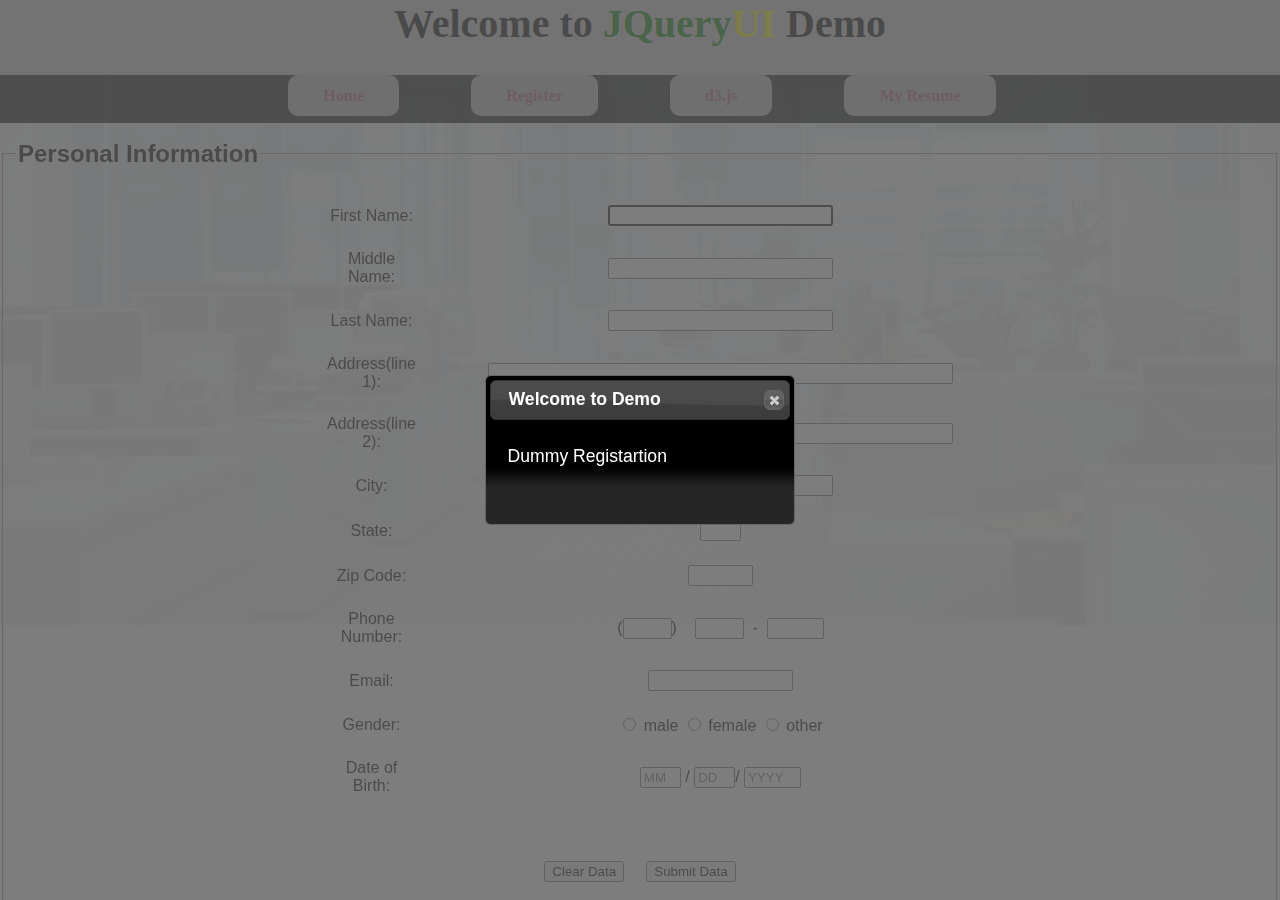
<file: apply.html>
<!DOCTYPE html>
<html>

<head>
<title>Sushanth's Website</title>
<link rel="stylesheet" type="text/css" href="p1.css">
<script src="https://ajax.googleapis.com/ajax/libs/jquery/3.1.0/jquery.min.js"></script> 

<script type = "text/javascript" src = "jquery-ui/jquery-ui.js"></script> 
<script type = "text/javascript" src = "p1.js"></script> 


<link rel="stylesheet" type="text/css" href="jquery-ui/jquery-ui.css">
<link rel="stylesheet" type="text/css" href="jquery-ui/jquery-ui.structure.css">
<link rel="stylesheet" type="text/css" href="jquery-ui/jquery-ui.theme.css">


</head>

  
<body>
        <div id="container">

              <div class="header">
				<h1><span style="color:#000">Welcome to </span>JQuery<Span class="direct">UI</span><span style="color:#000"> Demo</span></h1>
      
              </div>
			  <img src="background.jpg">
           
    
              <div id="nav"> 
			  <div id="menu">
			  <table>
			  <th>
			  <td><a href ="index.html" class= "mainmenu" title = "JqueryUI Demo">Home</a></td>
			  <td><a href ="apply.html" class= "mainmenu" title = "Registration form">Register</a></td>
			  <td><a href ="d3.html" class= "mainmenu" title = "d3 Demo">d3.js</a></td>
			  <td><a href ="sushanth.html" class= "mainmenu" title = "Developer of this page">My&nbspResume</a></td>
			 
			  </th>
			  </table>
			  </div>
       
           
              </div>          
        

            
              <div class="main">
			    <div id="box">
              <p>Dummy Registartion</p>
              
              </div>
			  
			  <fieldset>
        <legend><h2>Personal Information</h2></legend>
        <form name="personal_info" 
              action="http://jadran.sdsu.edu/echo.php"
              method="post" enctype="multipart/form-data">
			  <table>
			  <tr>
			  <td> 
			  First Name:
			  </td>
			  <td>
			  <input type="text" name="fname"  size="25" class = "adjust"  autofocus />    
			  </td> 
			  </tr>
			  <tr>
			  <td> 
			  Middle Name:
			  </td>
			  <td>
			  <input type="text" name="mname"  size="25" class = "adjust"    />    
			  </td> 
			  </tr>
			  <tr>
			  <td> 
			  Last Name:
			  </td>
			  <td>
			  <input type="text" name="lname"  size="25" class = "adjust"   />   
			  </td> 
			  </tr>
			  <tr>
			  <td> 
			  Address(line 1):
			  </td>
			  <td>
			  <input type="text" name="address1"  id="address1" size="55"  />
			  </td> 
			  </tr>
			  <tr>
			  <td> 
			  Address(line 2):
			  </td>
			  <td>
			  <input type="text" name="address2"  id="address2" size="55" /> 				
			  </td> 
			  </tr>
			  <tr>
			  <td> 
			  City:
			  </td>
			  <td>
			  <input type="text" name="city"  id="city" size="25"  /> 
			  </td> 
			  </tr>
			  <tr>
			  <td> 
			  State:
			  </td>
			  <td>
			  <input type="text" name="state" size="2" />
			  </td> 
			  </tr>
			  <tr>
			  <td> 
			  Zip Code:
			  </td>
			  <td>
			  <input type="text" name="zip" id="zip" size="5" maxlength="5" />
			  </td> 
			  </tr>
			  <tr>
			  <td> 
			  Phone Number:
			  </td>
			  <td>
			  (<input type="text" name="area_phone" id="phone" size="3" maxlength="3" />)  &nbsp;&nbsp;
                 <input type="text" name="prefix_phone" size="3" maxlength="3" /> &nbsp;-&nbsp;
                <input type="text" name="phone" size="4" maxlength="4" />
			  </td> 
			  </tr>
			  <tr>
			  <td> 
			  Email:
			  </td>
			  <td>
			  <input type="text" name="email" id="email" size="15" />
			  </td> 
			  </tr>
			  <tr>
			  <td> 
			  Gender:
			  </td>
			  <td>
			  <input type="radio" name="gender"  value="male" required /> male
				<input type="radio" name="gender"  value="female" required /> female
				<input type="radio" name="gender"  value="other" required /> other
			  </td> 
			  </tr>
			  <tr>
			  <td> 
			  Date of Birth:
			  </td>
			  <td>
			  <input type="text" name="month"  placeholder="MM" id="month" size="2" maxlength="2"> /
                                <input type="text" name="date"  placeholder="DD" id="date" size="2" maxlength="2">/
                                <input type="text" name="year"  placeholder="YYYY" id="year" size="4" maxlength="4">
			  </td> 
			  </tr>
			  <tr>
			  <td colspan="2"><div id="message_line" style = "color:red">&nbsp;</div></td>
			  </tr>
			  <tr>
			  <td colspan="2"><div id="button_panel">  
			
            <input type="reset" value="Clear Data" class="button" /> &nbsp &nbsp
            <input type="submit" value="Submit Data"  class="button" /> 
        </div> </td>
			  </tr>
			  
        
			  
			  
			  
			  </table>
               
        </form>
        </fieldset> 
			  
			  

          </div>

   
     
</body>
</html>
</file>
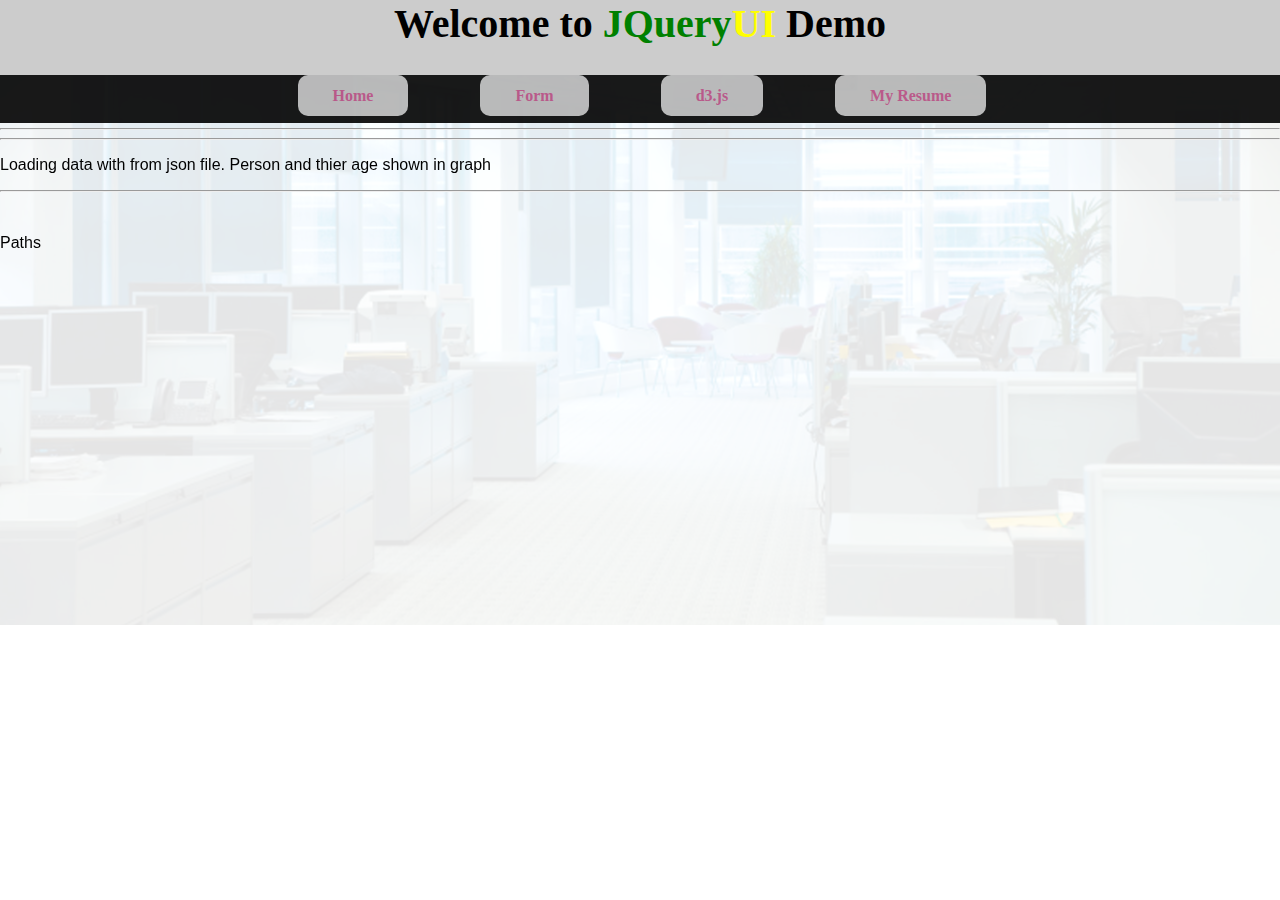
<file: d3.html>
<!DOCTYPE html>
<html>

<head>
<title>Sushanth's Website</title>
<link rel="stylesheet" type="text/css" href="p1.css">
<script src="https://ajax.googleapis.com/ajax/libs/jquery/3.1.0/jquery.min.js"></script> 
<script type = "text/javascript" src = "jquery-ui/jquery-ui.js"></script> 
<script type = "text/javascript" src = "p1.js"></script> 
<script src = "http://d3js.org/d3.v3.min.js" ></script>
<script type = "text/javascript" src = "d33.js"></script> 


<link rel="stylesheet" type="text/css" href="jquery-ui/jquery-ui.css">
<link rel="stylesheet" type="text/css" href="jquery-ui/jquery-ui.structure.css">
<link rel="stylesheet" type="text/css" href="jquery-ui/jquery-ui.theme.css">


</head>

  
<body>
        <div id="container">

              <div class="header">
				<h1><span style="color:#000">Welcome to </span>JQuery<Span class="direct">UI</span><span style="color:#000"> Demo</span></h1>
      
              </div>
			  <img src="background.jpg">
           
    
              <div id="nav"> 
			  <div id="menu">
			  <table>
			  <th>
			  <td><a href ="index.html" class= "mainmenu" title = "Home Page">Home</a></td>
			  <td><a href ="apply.html" class= "mainmenu" title = "Registration form">Form</a></td>
			  <td><a href ="d3.html" class= "mainmenu" title = "d3 Demo">d3.js</a></td>
			  <td><a href ="sushanth.html" class= "mainmenu" title = "Developer of this page">My&nbspResume</a></td>
			 
			  </th>
			  </table>
			  </div>
       
           
              </div>          
        

            
              <div class="main">
			 
				
				
			  <div id="drawings">
			  </div>
			  <hr>
			  <div id="graphs">
			  
			  </div>
			  <hr>
			  <p>Loading data with from json file. Person and thier age shown in graph</p>
			  <div id="arr">
			  
			  </div>
			  <hr>
			  <br>
			  <p>Paths</p>
			  <div id="paths">
			  
			  </div>
			  


              </div> 
       

          </div>
		  

   
     
</body>
</html>
</file>
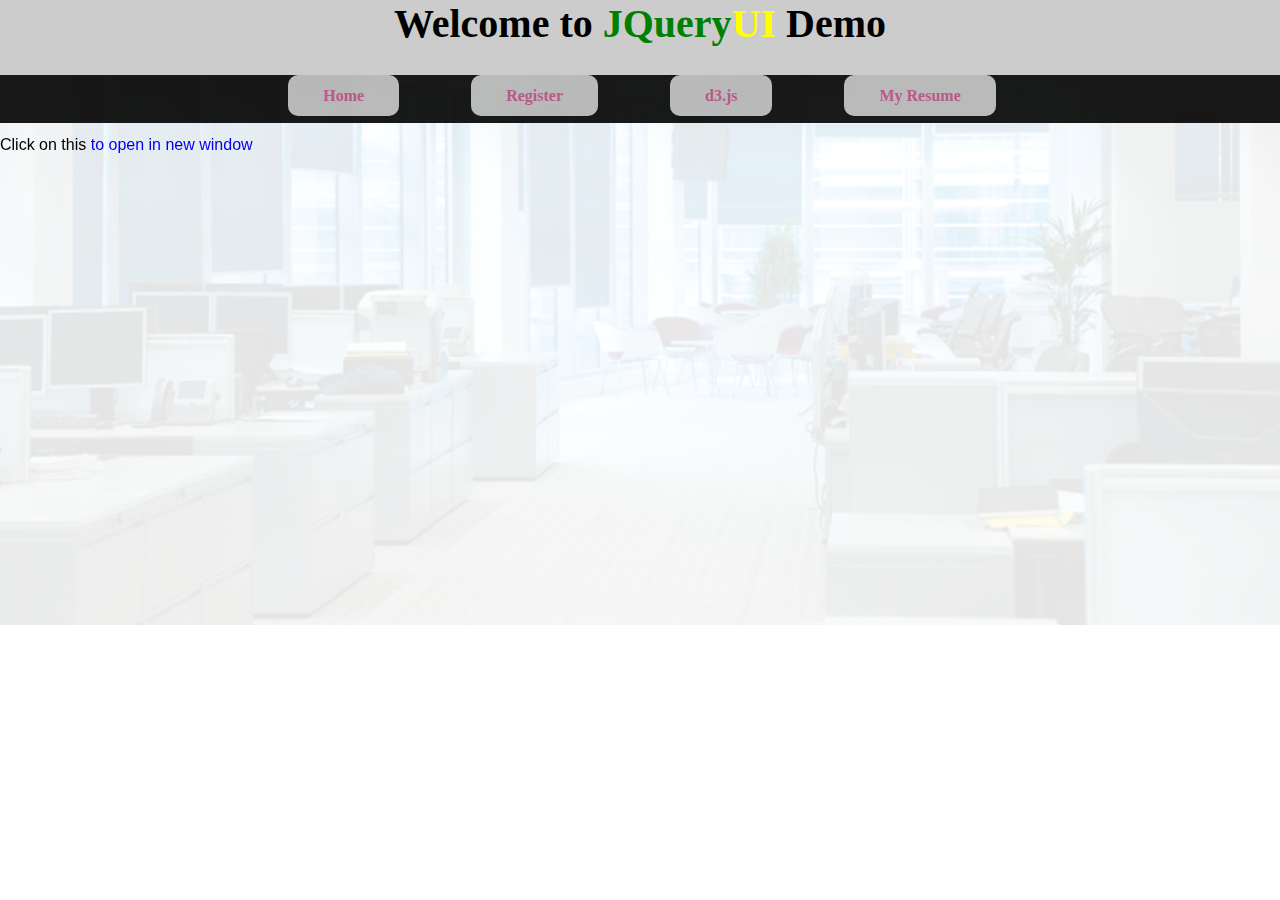
<file: sushanth.html>
<!DOCTYPE html>
<html>

<head>
<title>Sushanth's Website</title>
<link rel="stylesheet" type="text/css" href="p1.css">
<script src="https://ajax.googleapis.com/ajax/libs/jquery/3.1.0/jquery.min.js"></script> 

<script type = "text/javascript" src = "jquery-ui/jquery-ui.js"></script> 
<script type = "text/javascript" src = "p1.js"></script> 


<link rel="stylesheet" type="text/css" href="jquery-ui/jquery-ui.css">
<link rel="stylesheet" type="text/css" href="jquery-ui/jquery-ui.structure.css">
<link rel="stylesheet" type="text/css" href="jquery-ui/jquery-ui.theme.css">


</head>

  
<body>
        <div id="container">

              <div class="header">
				<h1><span style="color:#000">Welcome to </span>JQuery<Span class="direct">UI</span><span style="color:#000"> Demo</span></h1>
      
              </div>
			  <img src="background.jpg">
           
    
              <div id="nav"> 
			  <div id="menu">
			  <table>
			  <th>
			  <td><a href ="index.html" class= "mainmenu" title = "JqueryUI Demo">Home</a></td>
			  <td><a href ="apply.html" class= "mainmenu" title = "Registration form">Register</a></td>
			  <td><a href ="d3.html" class= "mainmenu" title = "d3 Demo">d3.js</a></td>
			  <td><a href ="sushanth.html" class= "mainmenu" title = "Developer of this page">My&nbspResume</a></td>
			 
			  </th>
			  </table>
			  </div>
       
           
              </div>          
        

            
              <div class="main">
						<object data="resume.pdf" type="application/pdf" width="100%" height="100%">
							<p>Click on this <a href="resume.pdf">to open in new window</a></p>
							</object>
			 
			  
              </div>

			  


      
       

          </div>

   
     
</body>
</html>
</file>
<file: p1.css>
body
{  
	margin: 0px auto; 
	
	
	
}

#container
{
	
	margin: 0px auto;
	padding:0;

}
img{
	
	position:fixed;
	width:100%;
	opacity:0.1;
	z-index:-1;
}
h1{
	padding:0;
	margin:0;
	}

/* HEADER section ========================== */

.header
{  
	
	background:#CCCCCC; 
	height:75px; 
	color:green;
	text-align:center;
	font-size:20px;
	min-width:1200px;
	
	
}

/* NAVIGATION section ====================== */

#nav
{  
	
	background:black; 
	height:48px;   
	min-width:1200px;
	opacity:0.9;
	z-index:2;
}


/* MAIN ========================================= */

.main
{
    
	position: absolute;
	width:100%;
	min-width:1200px;
	top:120px;
	bottom:0;  
	font-family: Arial;
	font-size: 16px;
	overflow: auto ;
	z-index:3;
	
	  
}


	
table {
	margin: auto;
	width:50%;
	border-collapse:separated;
	border-spacing: 2px 0;
}


td
{
    
	padding:12px 35px;
	text-align:center;
	border-radius:5px;
	
	
	
}
a.mainmenu:link, a.mainmenu:visited {
	padding:12px 35px;
    color: hotpink;
	text-decoration:none;
	background-color:white;
	font-weight:bold;
	opacity:0.7;
	border-radius:10px;
}

a.mainmenu:hover{
	opacity:1;
	color:black;
	background-color:white;
}


.direct{
	color:yellow;
}
.customlist{
	display:inline;
}
#vermen{
	display:inline-block;}
a{
	text-decoration:none;
}	
.error {
    border:  1px solid red;   
    background-color: #FEE;  
    }
</file>
